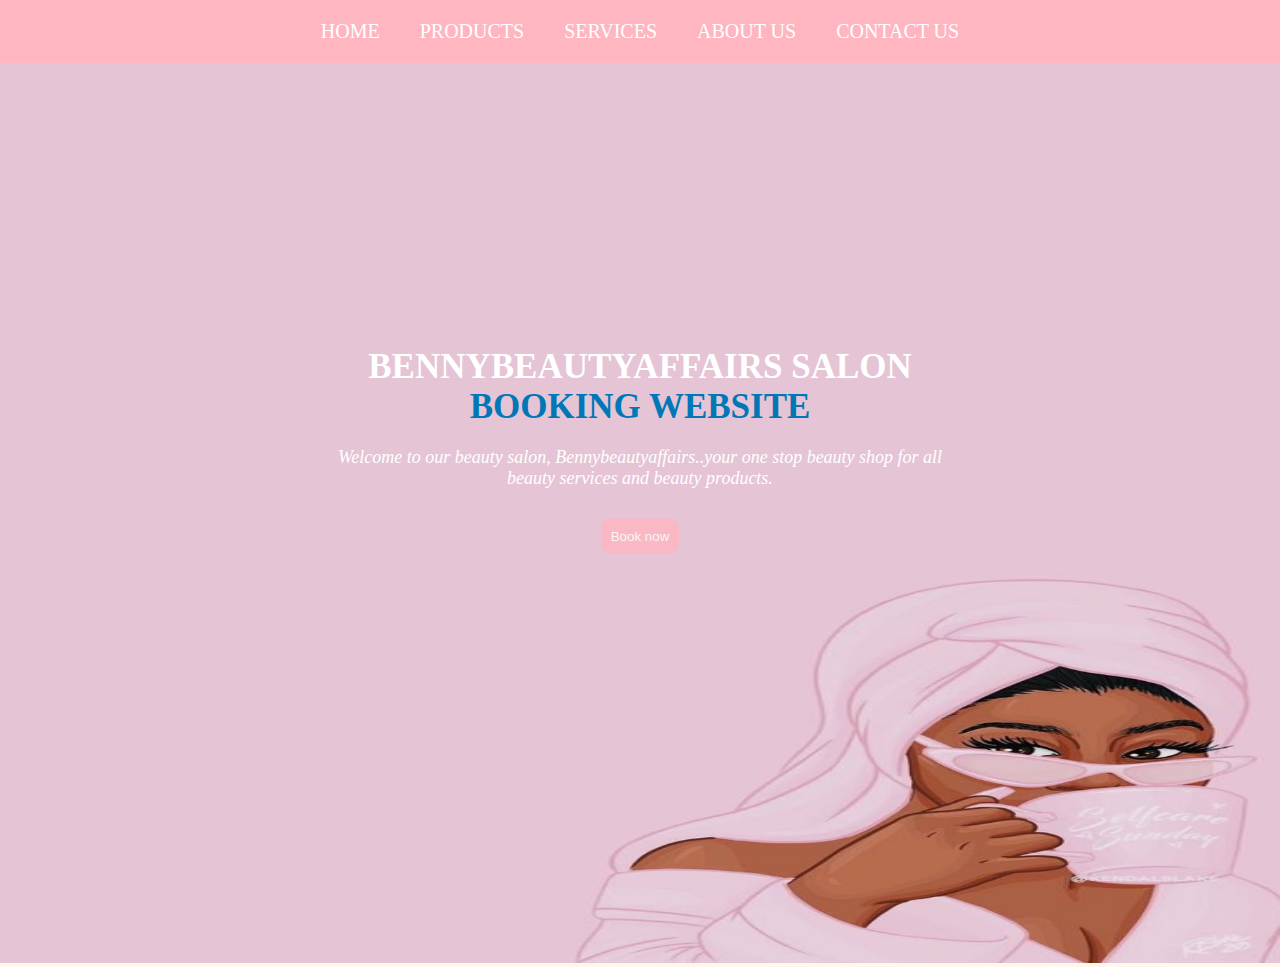
<file: index.html>
<!DOCTYPE html>
<html lang="en">
<head>
    <meta charset="UTF-8">
    <meta http-equiv="X-UA-Compatible" content="IE=edge">
    <meta name="viewport" content="width=device-width, initial-scale=1.0">
    <title>Bennybeautyaffairs Booking Website</title>
    <link rel="stylesheet" href="styles.css">
</head>
<body>
    <nav class="nav-bar">
        <ul>
            <li><a href="index.html"> HOME</a></li>
            <li><a href="products.html"> PRODUCTS</a></li>
            <li><a href="services.html"> SERVICES</a></li>
            <li><a href="about-us.html"> ABOUT US</a></li>
            <li><a href="contact-us.html"> CONTACT US</a></li>
        </ul>
    </nav>
    <div >
        <img src="./images/IMG_3581.JPG">
        <div class="content" >
            <h2>BENNYBEAUTYAFFAIRS SALON<span> BOOKING WEBSITE</span></h2>
            <p><i>Welcome to our beauty salon, Bennybeautyaffairs..your one stop beauty shop for all beauty services and beauty products.</i> </p>
            <form>
                <button><a href="services.html"> Book now</a> </button>
            </form>
        </div>
    </div>
</body>
</html>
</file>
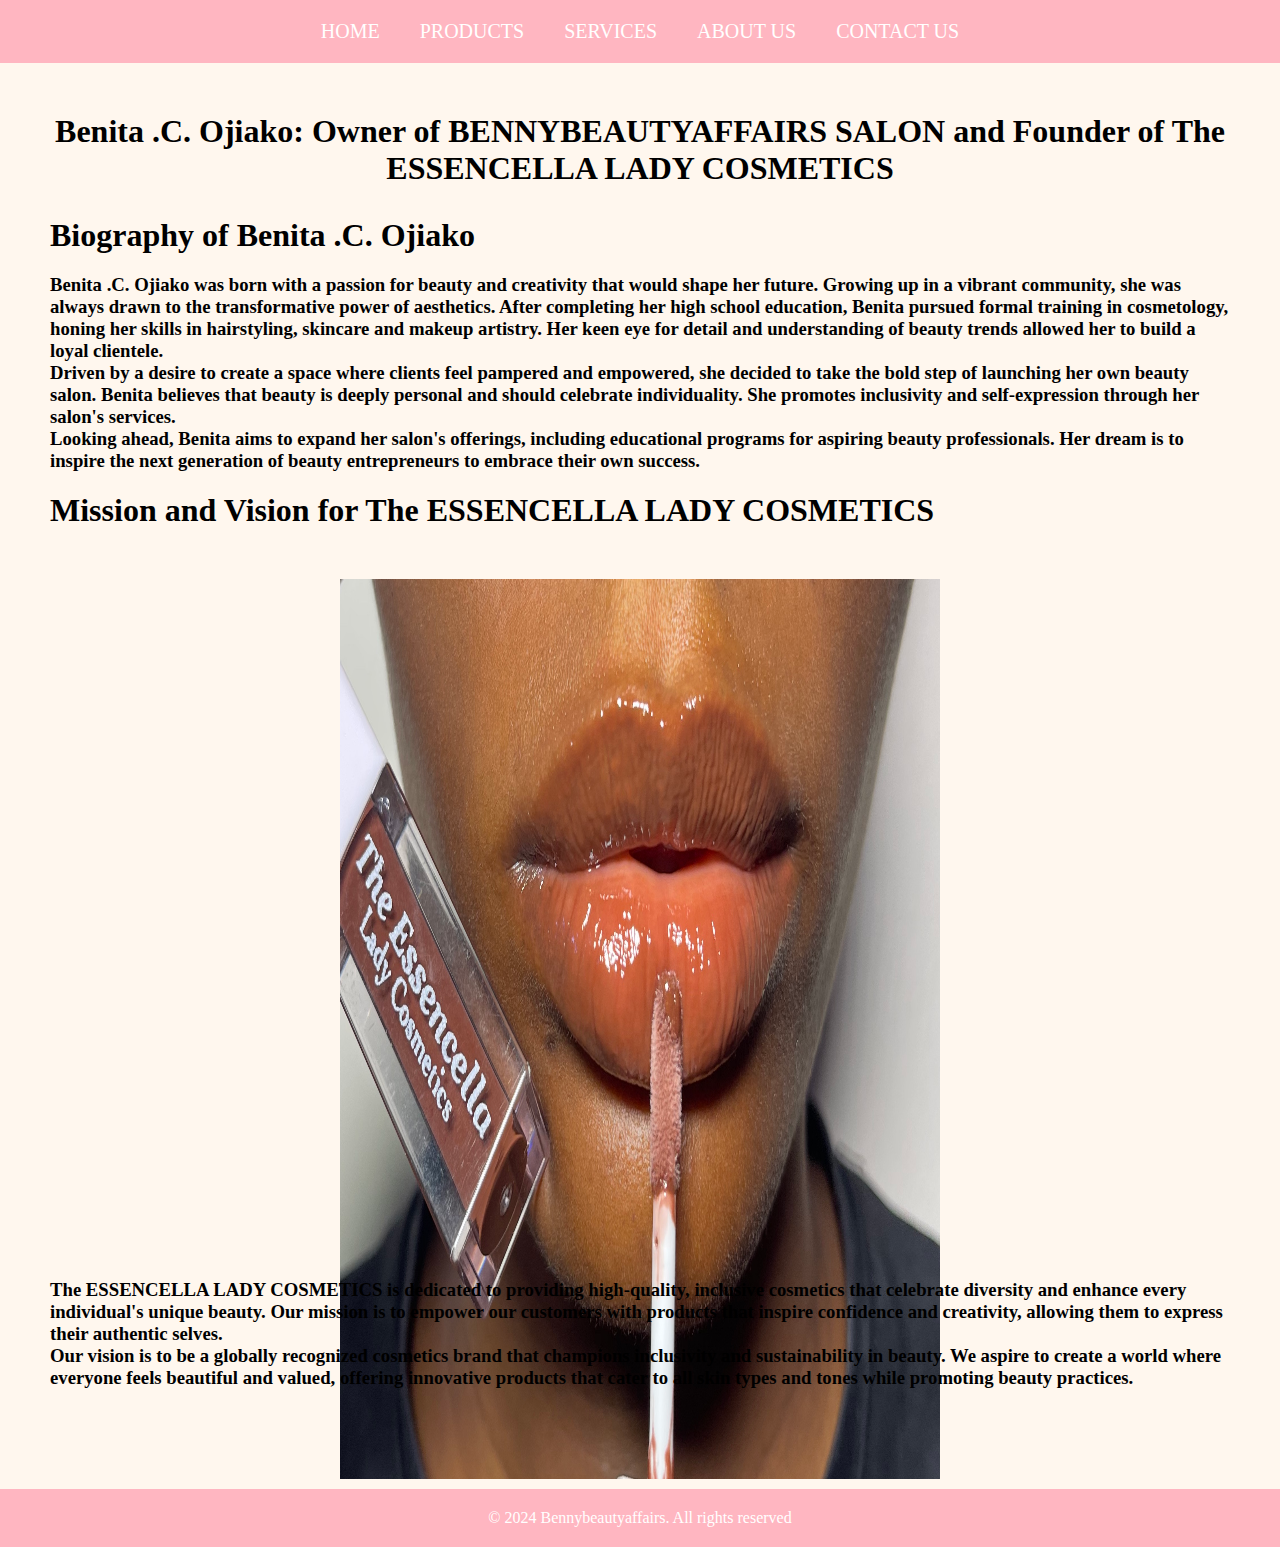
<file: about-us.html>
<!DOCTYPE html>
<html lang="en">
<head>
    <meta charset="UTF-8">
    <meta http-equiv="X-UA-Compatible" content="IE=edge">
    <meta name="viewport" content="width=device-width, initial-scale=1.0">
    <title>About Us</title>
    <link rel="stylesheet" href="styles.css">
</head>
<body>
    <nav class="nav-bar">
        <ul>
            <li><a href="index.html"> HOME</a></li>
            <li><a href="products.html"> PRODUCTS</a></li>
            <li><a href="services.html"> SERVICES</a></li>
            <li><a href="about-us.html"> ABOUT US</a></li>
            <li><a href="contact-us.html"> CONTACT US</a></li>
        </ul>
    </nav>
    <main id="main">
        <h2 id="h2">Benita .C. Ojiako: Owner of BENNYBEAUTYAFFAIRS SALON and Founder of The ESSENCELLA LADY COSMETICS </h2>
    
        <h1>Biography of Benita .C. Ojiako</h1>
        <div id="margin"></div>
        <h3>Benita .C. Ojiako was born with a passion for beauty and creativity that would shape her future. Growing up in a vibrant community, she was always drawn 
        to the transformative power of aesthetics. After completing her high school education, Benita pursued formal training in cosmetology, honing her skills in 
        hairstyling, skincare and makeup artistry. Her keen eye for detail and understanding of beauty trends allowed her to build a loyal clientele.<br> 
        Driven by a desire to create a space where clients feel pampered and empowered, she decided to take the bold step of launching her own beauty salon. Benita
        believes that beauty is deeply personal and should celebrate individuality. She promotes inclusivity and self-expression through her salon's services.<br>
        Looking ahead, Benita aims to expand her salon's offerings, including educational programs for aspiring beauty professionals. Her dream is to inspire the 
        next generation of beauty entrepreneurs to embrace their own success.</h3>

        <h1 id="margin">Mission and Vision for The ESSENCELLA LADY COSMETICS</h1>
        <div id="my-container">
            <img src="./images/IMG_0823.JPG">
        </div>

        <h3 id="paragraph">The ESSENCELLA LADY COSMETICS is dedicated to providing high-quality, inclusive cosmetics that celebrate diversity and enhance every individual's unique
            beauty. Our mission is to empower our customers with products that inspire confidence and creativity, allowing them to express their authentic selves.<br>
            Our vision is to be a globally recognized cosmetics brand that champions inclusivity and sustainability in beauty. We aspire to create a world where everyone
            feels beautiful and valued, offering innovative products that cater to all skin types and tones while promoting beauty practices.
        </h3>

    </main>
    <footer>
        <p>&copy; 2024 Bennybeautyaffairs. All rights reserved</p>
    </footer>
</body>
</html>
</file>
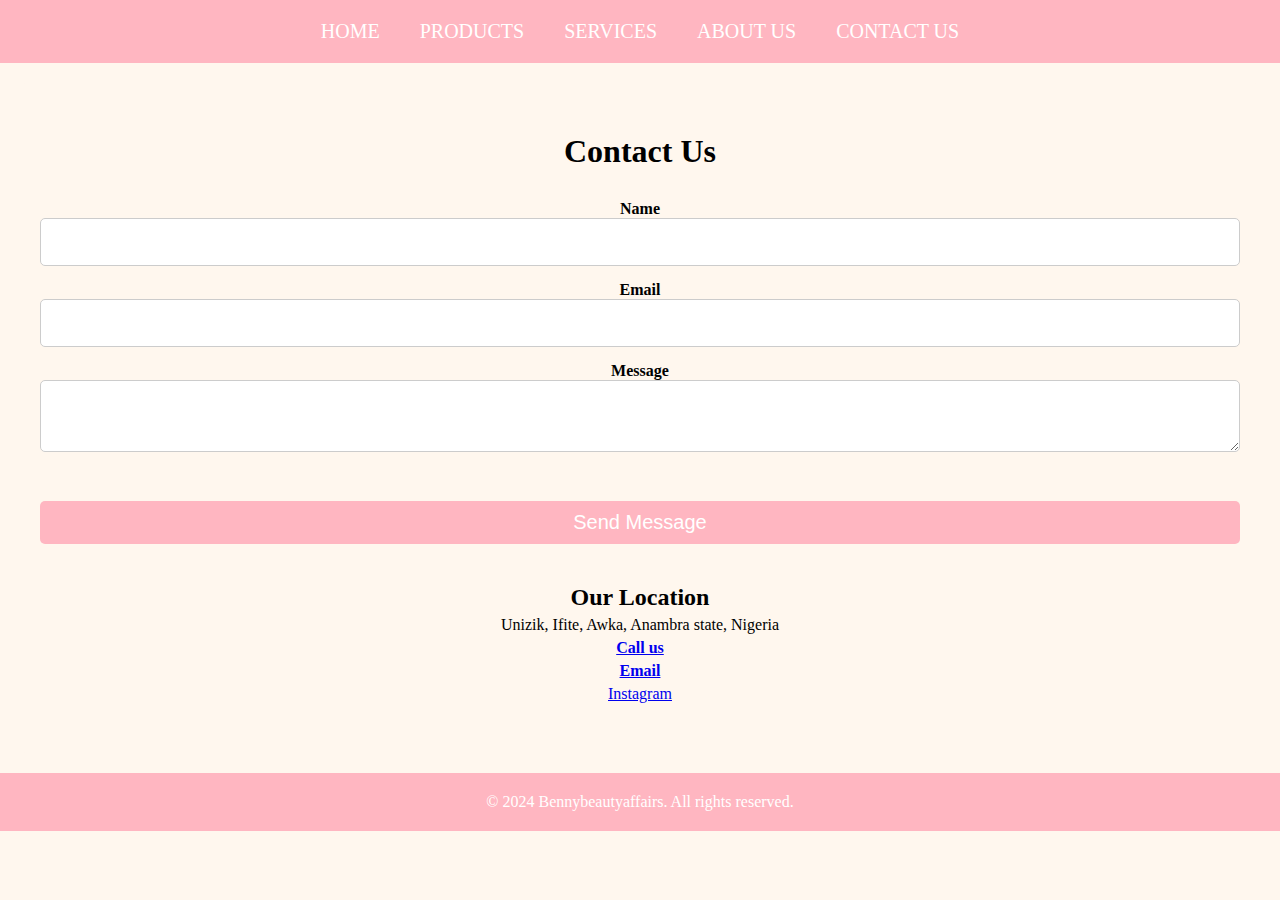
<file: contact-us.html>
<!DOCTYPE html>
<html lang="en">
<head>
    <meta charset="UTF-8">
    <meta http-equiv="X-UA-Compatible" content="IE=edge">
    <meta name="viewport" content="width=device-width, initial-scale=1.0">
    <title>Contact Us</title>
    <link rel="stylesheet" href="styles.css">
</head>
<body>
    <nav class="nav-bar">
        <ul>
            <li><a href="index.html"> HOME</a></li>
            <li><a href="products.html"> PRODUCTS</a></li>
            <li><a href="services.html"> SERVICES</a></li>
            <li><a href="about-us.html"> ABOUT US</a></li>
            <li><a href="contact-us.html"> CONTACT US</a></li>
        </ul>
    </nav>
      <section id="contact" class="contact-section">
        <div id="container">
            <h2>Contact Us</h2>
            <form action="/submit-form" method="post" class="contact-form">
                <div class="form-group">
                    <label for="name">  Name</label>
                    <input type="text" id="name" name="name" required>
                </div>
                <div class="form-group">
                    <label for="email"> Email</label>
                    <input type="email" name="email" required>
                    </div>
                    <div class="form-group">
                     <label for="message"> Message</label>
                    <textarea id="message" name="message" required></textarea>
                </div>
                <button type="submit" class="submit-btn">Send Message</button>
            </form>
            <div class="contact-info">
                <h3><b> Our Location</b></h3>
                <p>Unizik, Ifite, Awka, Anambra state, Nigeria</p>
    
                <a href="tel:07012609578" ><b>Call us</b></p>
                <a href="mailto:bennybeautyaffairs@gmail.com" target="_blank"><b>Email</b></p>
                <a target="_blank" href="https://www.instagram.com/bennybeautyaffairs">Instagram</a>
            </div>
        </div>
      </section>

      <footer>
        <p>&copy; 2024 Bennybeautyaffairs. All rights reserved.</p>
      </footer>
</body>
</html>
</file>
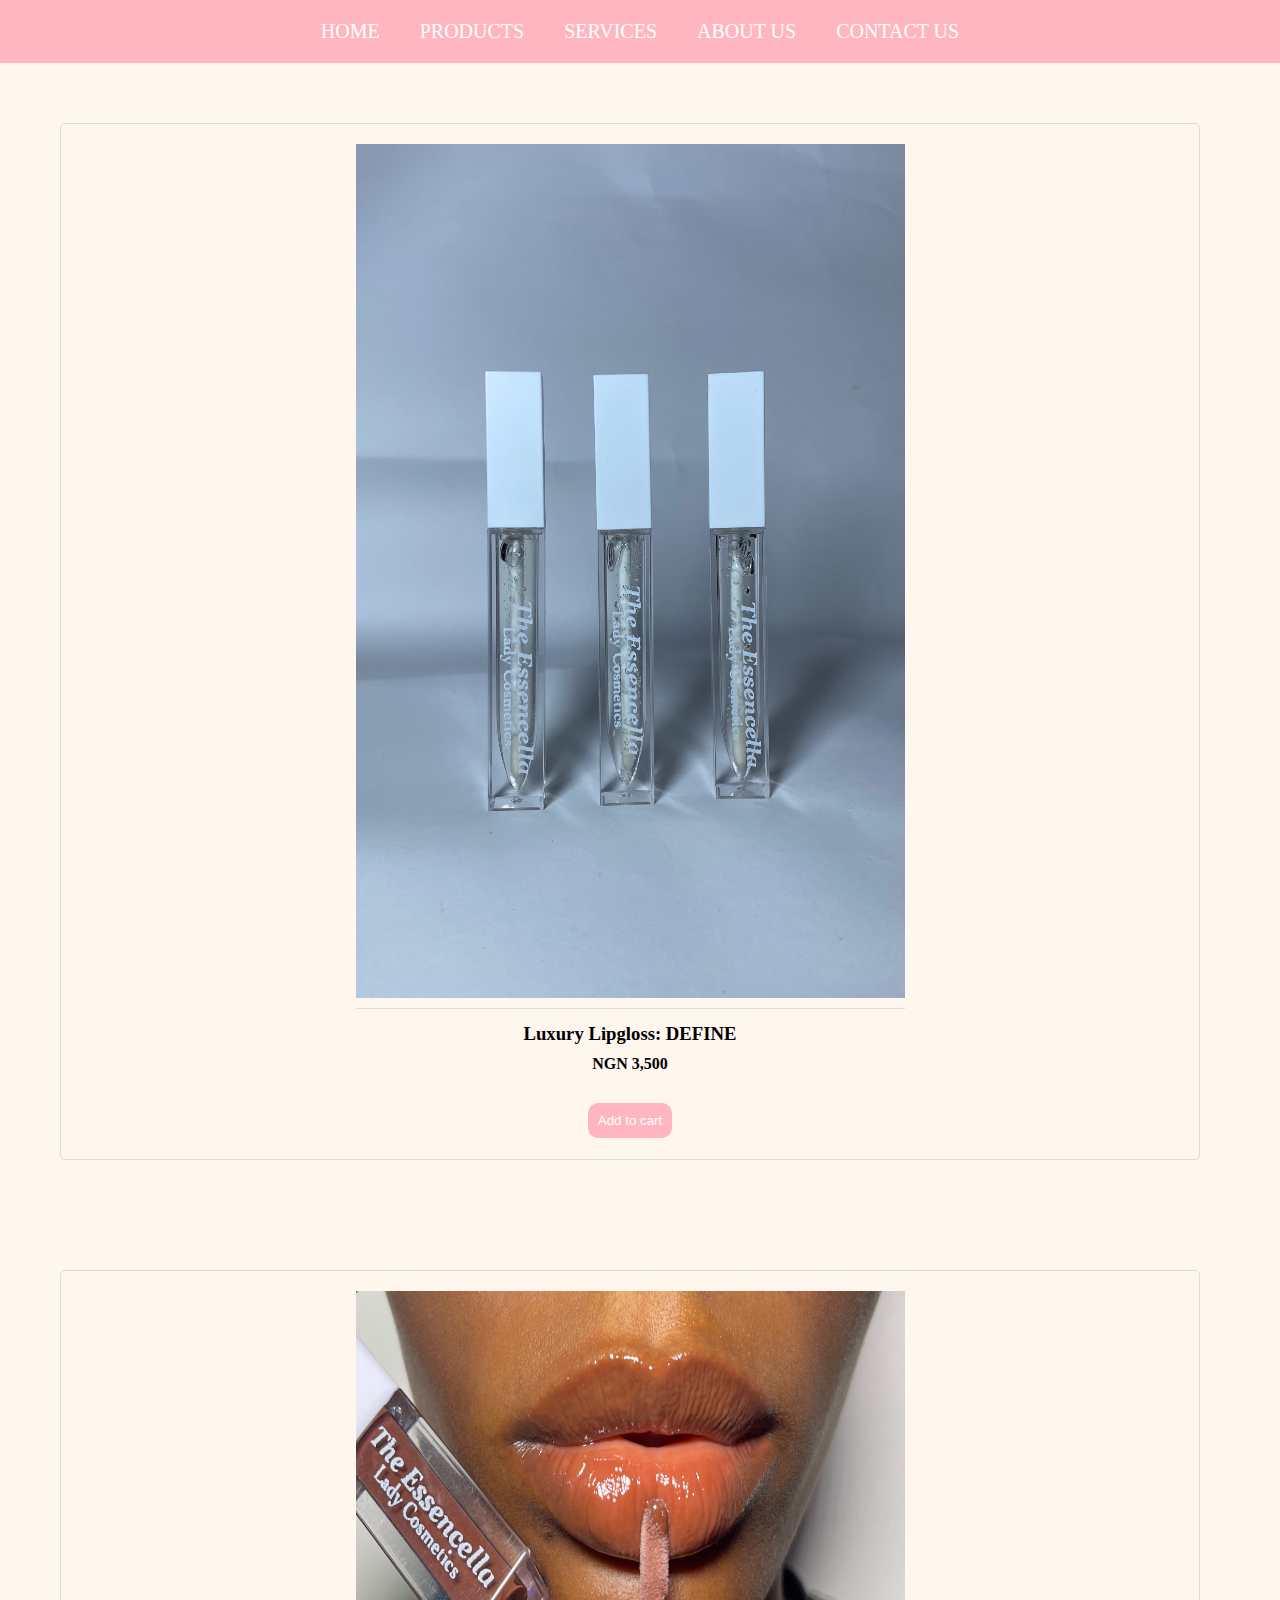
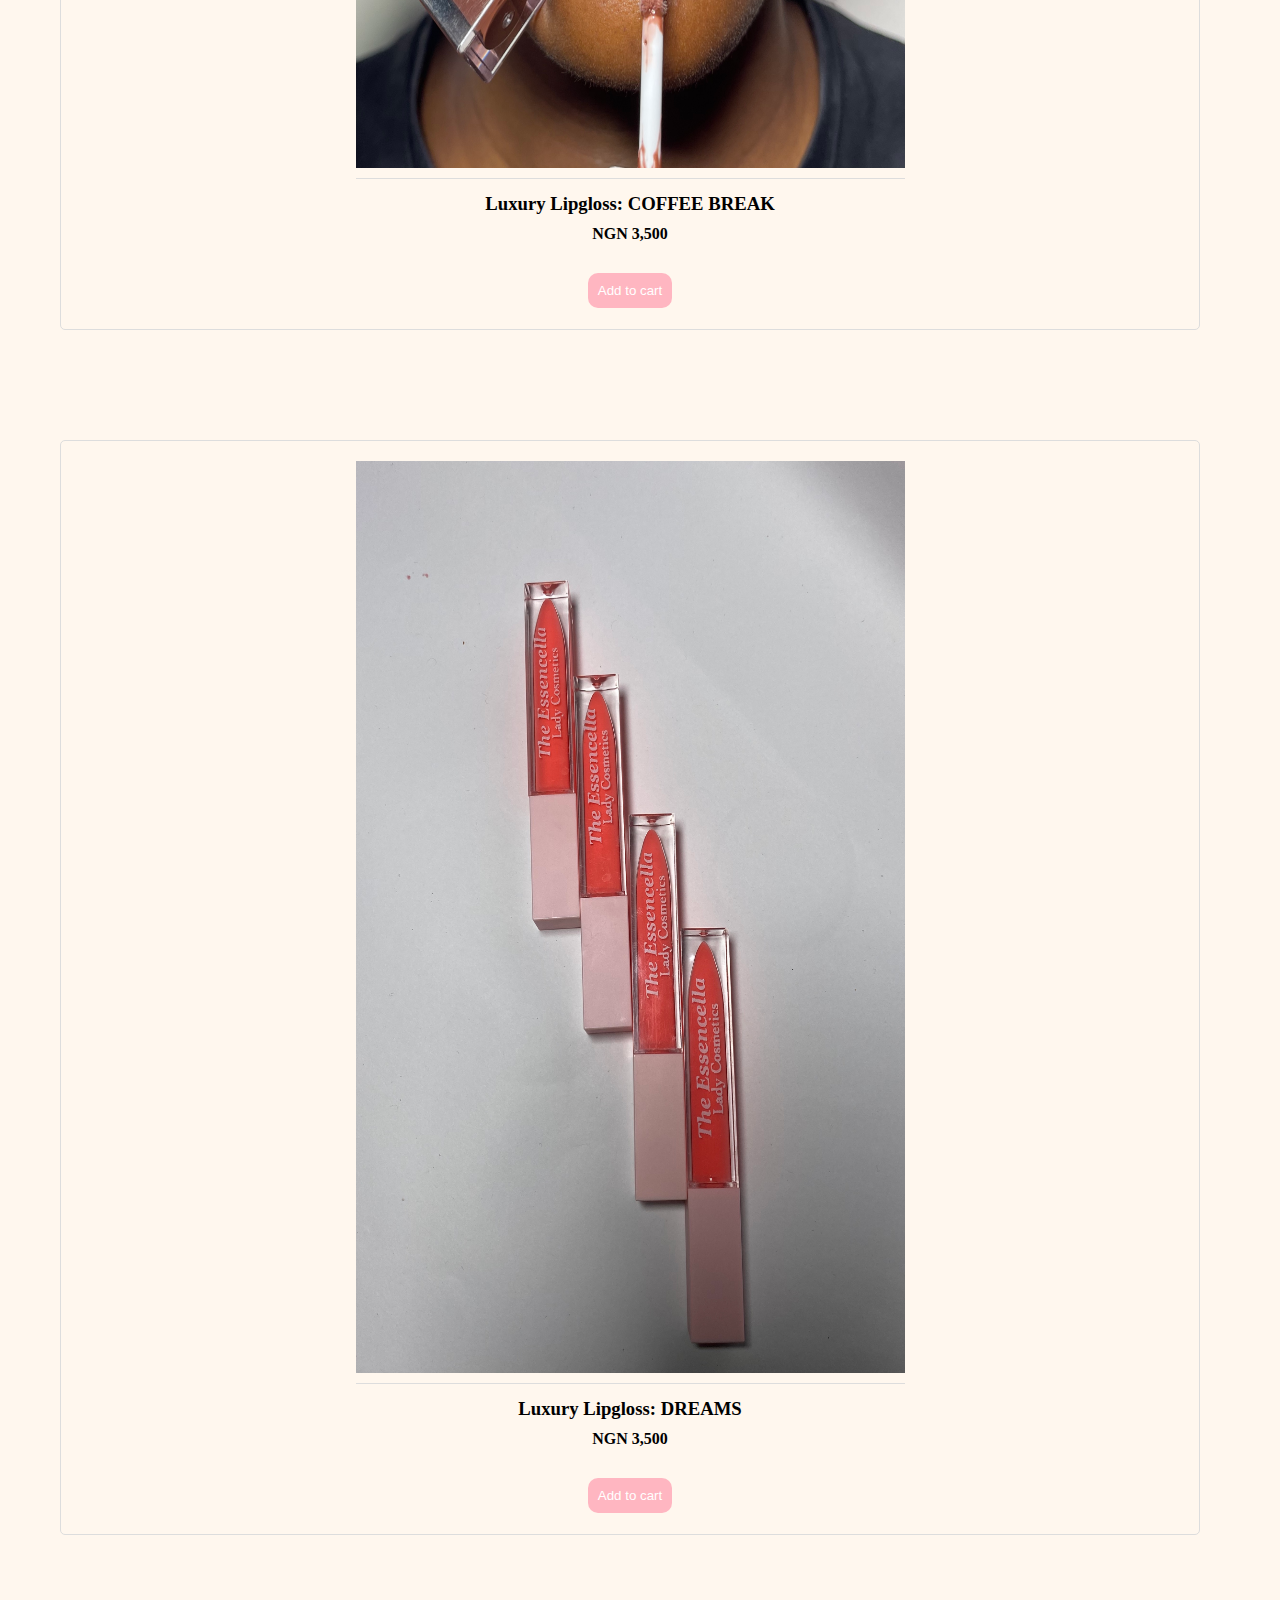
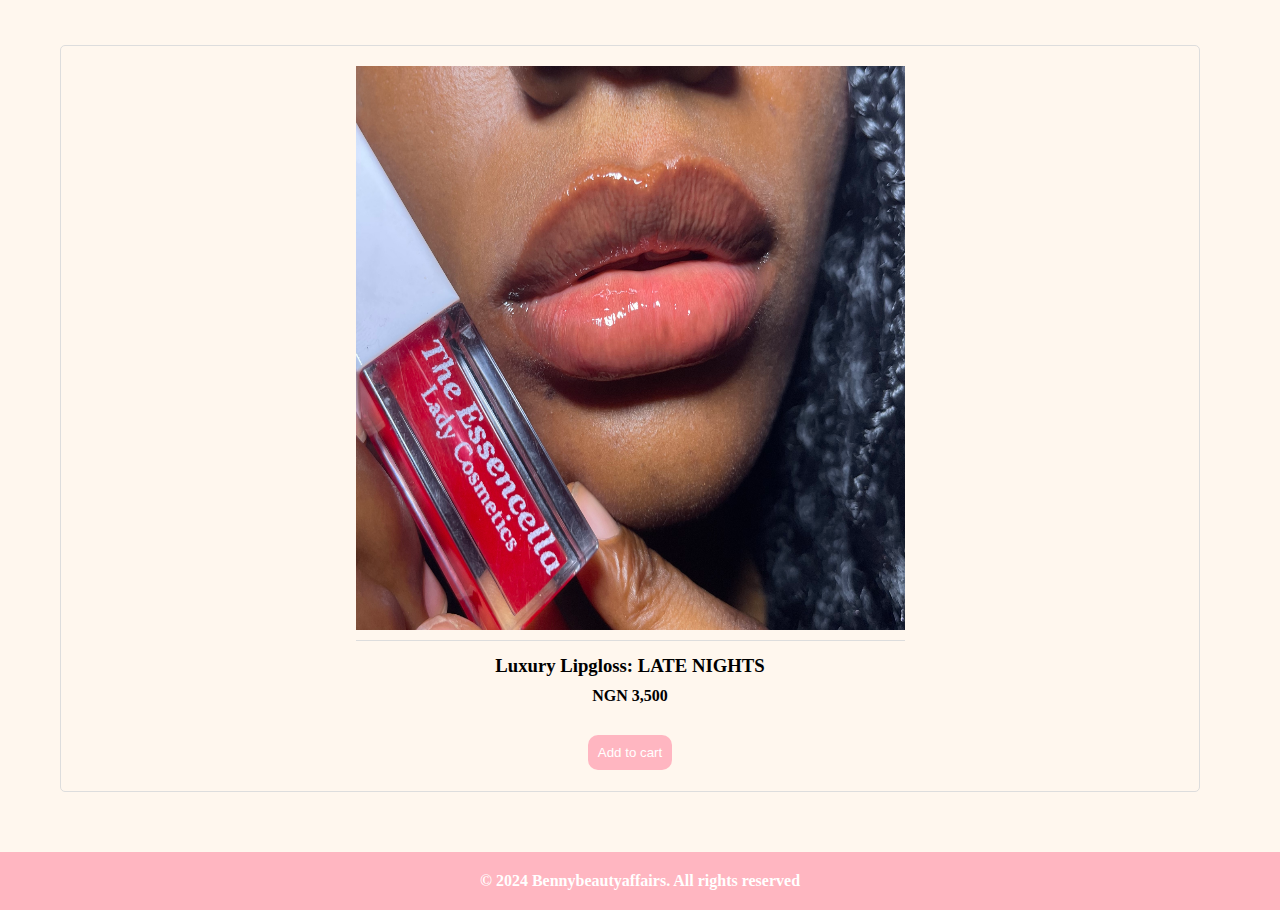
<file: products.html>
<!DOCTYPE html>
<html lang="en">
<head>
    <meta charset="UTF-8">
    <meta http-equiv="X-UA-Compatible" content="IE=edge">
    <meta name="viewport" content="width=device-width, initial-scale=1.0">
    <title>Products</title>
    <link rel="stylesheet" href="styles.css">
</head>
<body>
   <nav class="nav-bar">
    <ul>
        <li><a href="index.html"> HOME</a></li>
        <li><a href="products.html"> PRODUCTS</a></li>
        <li><a href="services.html"> SERVICES</a></li>
        <li><a href="about-us.html"> ABOUT US</a></li>
        <li><a href="contact-us.html"> CONTACT US</a></li>
    </ul>
   </nav>
   <main id="main">
       <section  id="products" class="products">
            <div class="product-grid">
                <div class="product">
            <img src="./images/IMG_1512.JPG" alt="Luxury Lipgloss">
            <h3>Luxury Lipgloss: DEFINE</h3>
            <p><b>NGN 3,500</p>
                <form>
                <button class="btn">Add to cart</button>
                </form>
        </div>
    </section>
   </div>
   <section  id="products" class="products">
    <div class="product-grid">
        <div class="product">
            <img src="./images/IMG_0823.JPG" alt="Luxury Lipgloss">
            <h3>Luxury Lipgloss: COFFEE BREAK</h3>
            <p><b>NGN 3,500</p>
                <form>
                <button class="btn">Add to cart</button>
                </form>
            </div>
        </section>
    </div>
    <section  id="products" class="products">
        <div class="product-grid">
            <div class="product">
                <img src="./images/IMG_1500.HEIC" alt="Luxury Lipgloss">
                <h3>Luxury Lipgloss: DREAMS</h3>
                <p><b>NGN 3,500</p>
                    <form>
                <button class="btn">Add to cart</button>
                    </form>
                </div>
            </section>
        </div>
        <section  id="products" class="products">
            <div class="product-grid">
                <div class="product">
                    <img src="./images/IMG_0859.JPG" alt="Luxury Lipgloss">
                    <h3>Luxury Lipgloss: LATE NIGHTS</h3>
                    <p><b>NGN 3,500</p>
                        <form>
                <button class="btn">Add to cart</button>
                        </form>
                    </div>
                </section>
            </div>
   </main>
   <footer>
    <p>&copy; 2024 Bennybeautyaffairs. All rights reserved</p>
   </footer>
</body>
</html>
</file>
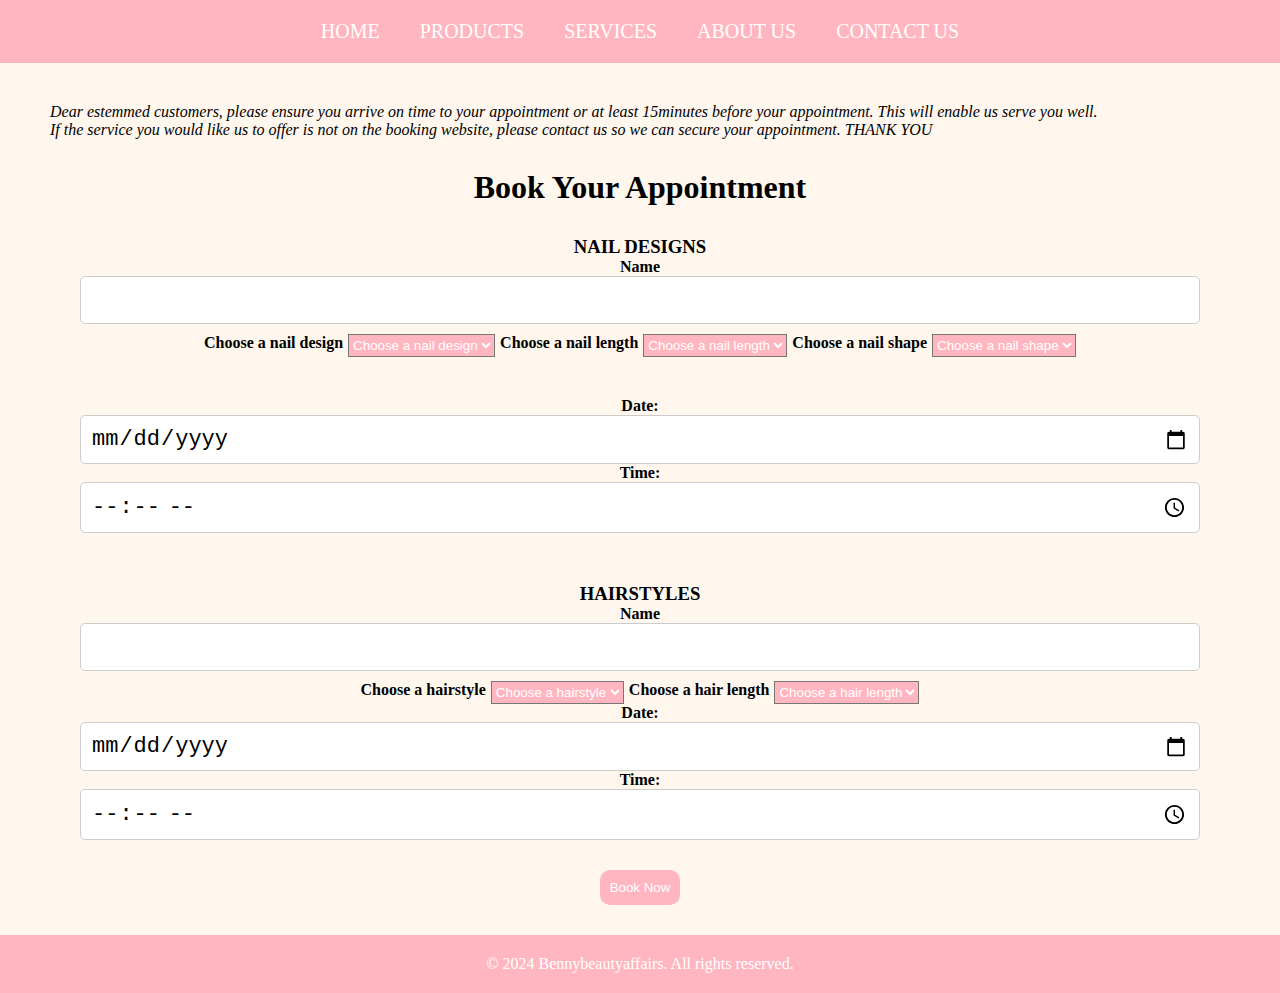
<file: services.html>
<!DOCTYPE html>
<html lang="en">
<head>
    <meta charset="UTF-8">
    <meta http-equiv="X-UA-Compatible" content="IE=edge">
    <meta name="viewport" content="width=device-width, initial-scale=1.0">
    <title>Services</title>
    <link rel="stylesheet" href="styles.css">
</head>
<body>
    <nav class="nav-bar">
        <ul>
            <li><a href="index.html"> HOME</a></li>
            <li><a href="products.html"> PRODUCTS</a></li>
            <li><a href="services.html"> SERVICES</a></li>
            <li><a href="about-us.html"> ABOUT US</a></li>
            <li><a href="contact-us.html"> CONTACT US</a></li>
        </ul>
    </nav>
    <main id="main">


    

<div id="margin2"></div>
    <p><i>Dear estemmed customers, please ensure you arrive on time to your appointment or at least 15minutes before your appointment.
        This will enable us serve you well.<br> If the service you would like us to offer is not on the booking website, please contact us so we 
        can secure your appointment. THANK YOU
    </i></p>

       <section id="booking">
        <h2>Book Your Appointment</h2>
        <h3>NAIL DESIGNS</h3>
        <form id="bookingForm">
            <label for="name"> Name</label>
            <input type="text" id="name" required>
            <div id="nail">
            <label for="nail design"> Choose a nail design</label>
            <select id="nail-designs" required>
                <option value>Choose a nail design</option>
                <option value="Basic manicure"> Regular gel polish</option>
                <option value="ombre nails"> Ombre nails</option>
                <option value="french tips"> French tips</option>
                <option value="3D Chrome"> 3D Chrome</option>
                <option value="airbrush design"> Airbrush design</option>
                <option value="croc print"> Croc print</option>
                <option value="hibiscus flower nails"> Hibiscus flower nails</option>
                <option value="line swirl nails"> Line swirl nails</option>
                <option value="customize"> Customize</option>
            </select>

            <label for="nail length">Choose a nail length</label>
            <select id="nail-length" required>
                <option value> Choose a nail length</option>
                <option value="short"> Short</option>
                <option value="medium"> Medium</option>
                <option value="long"> Long</option>
                <option value="xL"> XL</option>
                <option value="xxl"> XXL</option>
                <option value="xxxl"> XXXL</option>
            </select>

            <label for="nail shape"> Choose a nail shape</label>
            <select id="nail-shape" required>
                <option value> Choose a nail shape</option>
                <option value="stiletto"> Stiletto</option>
                <option value="almond"> Almond</option>
                <option value="tapered square"> Tapered Square</option>
                <option value="coffin"> Coffin</option>
                <option value="duck"> Duck</option>
                <option value="customize"> Customize</option>
            </select>
            </div>
            </form>
            <form>
                <div id="margin2"></div>
                
            <label for="date"> Date:</label>
            <input type="date" id="date" required>
            <label for="time"> Time:</label>
            <input type="time" id="time" required>
            </select>
        </form>
       </section>
       <section id="booking">
        <h3>HAIRSTYLES</h3>
        <form id="bookingForm">
            <label for="name"> Name</label>
            <input type="text" id="name" required>
            <div id="nail">
            <label for="hairstyles"> Choose a hairstyle</label>
            
            <select id="hairstyles" required>
                <option value>Choose a hairstyle</option>
                <option value="knotless"> Knotless braids</option>
                <option value="goddess"> Goddess braids</option>
                <option value="lemonade"> Lemonade braids</option>
                <option value="alicia keys"> Alicia keys braids</option>
                <option value="Dolly braids"> Dolly braids</option>
                <option value="stitch">Stitch braids</option>
                <option value="fulani"> Fulani braids</option>
         </select>

         <label for="hairlength"> Choose a hair length</label>
         <select id="hair-length" required>
            <option value> Choose a hair length</option>
            <option value="bob"> Bob</option>
            <option value="shoulder"> Shoulder length</option>
            <option value="bra length"> Bra length</option>
            <option value="waist length"> Waist length</option>
            <option value="bum length"> Bum length</option>
            <option value="knee length"> Knee length</option>

            </select>
            </div>
         </form>
         <form>
            <label for="date"> Date:</label>
            <input type="date" id="date" required>
            <label for="time"> Time:</label>
            <input type="time" id="time" required>
            <button type="submit"> Book Now</button>
         </form>
         </section>
    </main>
    <footer>
        <p>&copy; 2024 Bennybeautyaffairs. All rights reserved.</p>
    </footer>
    
</body>
</html>
</file>
<file: styles.css>
*{
    margin: 0;
    padding: 0;
    box-sizing: border-box;
}
body{
    background-color: #fff7ee;
}
/*homepage section */
img{
    width: 100%;
    height: 100vh;
    background-size: 100%;
    background-attachment: fixed;
    background-repeat: no-repeat;
    background-position: center;
}
.content{
    position: absolute;
    top: 50%;
    left: 50%;
    transform: translate(-50%, -50%);
    text-align: center;
}
.content h2{
    font-size: 35px;
    color: white;
    margin-bottom: 20px;
font-family: Cambria, Cochin, Georgia, Times, 'Times New Roman', serif;    
}
.content h2 span{
    color: #0077b6;
}
.content p{
    font-size: 18px;
    color: white;
}
.content button{
  margin-top: 30px;
  outline: none;
  opacity: 0.8;
  cursor: pointer;
}

button a{
    text-decoration: none;
    color: white;
}
.nav-bar ul{
    list-style-type: none;
    background-color: lightpink;
    padding: 0;
    margin: 0;
    display: flex;
    align-items: center;
    justify-content: center;
    overflow: hidden;
}
.nav-bar a{
    display: block;
    color: white;
    font-family: Georgia, 'Times New Roman', Times, serif;
    text-decoration: none;
    padding: 10px;
    text-align: center;
    font-size: 12px;
    
}
.nav-bar li{
    float: left
}
.nav-bar a:hover{
    background-color: #c3558e;
}
.nav-bar a:visited{
    color: grey;
}
/*contact us section*/
.contact-section{
    padding: 50px 20px;
    background-color: #fff7ee;
    text-align: center;
}

h2{
    text-align: center;
    margin-bottom: 30px;
    font-size: 20px;
}
#margin{
    margin-top: 20px;
}
#margin2{
    margin-top: 40px;
}
.contact-form{
    display: flex;
    flex-direction: column;
}
.form-group{
    margin-bottom: 15px;
}
label{
    margin-bottom: 5px;
    font-weight: bold;
}
input, textarea{
    padding: 10px;
    border: 1px solid #ccc;
    border-radius: 5px;
    width: 100%;
    font-size: 22px;
}
textarea{
    resize: vertical;
}
.submit-btn{
    background-color: lightpink;
    color: white;
    padding: 10px;
    border: none;
    border-radius: 5px;
    cursor: pointer;
    font-size: 20px;
}
.submit-btn:hover{
    background-color: #c3558e;
}
.submit-btn:visited{
    color: grey;
}
.contact-info{
    margin-top: 40px;
}
.contact-info h3{
    margin-top: 20px;
    font-size: 15px;
}
.contact-info p{
    margin: 5px 0;
}
/*product section*/
   .products{
    padding: 50px 0;
 } 
   .product-grid{
    display: flex;
    flex-wrap: nowrap;
    gap: 20px;
 }
.product{
    border: 1px solid #ddd;
    border-radius: 5px;
    text-align: center;
    padding: 20px;
    padding-bottom: 150px;
    flex: 1;
    min-width: 200px;
}
.product img{
    max-width: 100%;
    height: 100%;
    border-bottom: 1px solid #ddd;
    padding-bottom: 10px;
}
.product h3{
    margin: 10px 0;
}
/*services section*/
section{
    padding: 20px;
    margin: 10px;
    border-radius: 8px;
    text-align: center;
}
#nail{
    display:flex ;
    gap: 10px;
    flex-direction: column;
}
#nail-designs{
    background-color: lightpink;
    color: white;
}
#nail-length{
    background-color: lightpink;
    color: white;
}
#nail-shape{
    background-color: lightpink;
    color: white;
}
#hairstyles{
    background-color: lightpink;
    color: white;
}

#hair-length{
    background-color: lightpink;
    color: white;
}
/*button section*/
button{
    background-color: lightpink;
    color: white;
    border: none;
    border-radius: 10px;
    padding: 10px;
    margin-top: 30px;
    cursor: pointer;
    outline: none;
}
button:hover{
    background-color: #c3558e;
}
a:hover{
    color: #c3558e;
}
a:visited{
    color: grey;
}
button:visited{
    color: grey;
}
/*bookind slider section*/
.contact-section{
    margin: 20px;
}
.slidder-wrapper{
    position: relative;
    max-width: 38rem;
    margin: 0 auto;
}
.slider{
    display: flex;
    overflow-x: auto;
    border-radius: 20px;
}
/*essencella section*/
#my-container{

    background-image: url(./images/IMG_0823.JPG);
  width:100% ;
  height:100% ;
  background-size: contain ;
  background-position: center;
  margin: auto;
  text-wrap: none;
  margin-top: 50px;
}

/*footer section*/
footer{
    text-align: center;
    padding: 20px;
    background: lightpink;
    color: #fff;
    font-size: 16px;
}
#paragraph{

    margin-top: 100px ;
    margin-bottom: 100px;
}
#main{
    padding-left: 10px;
    padding-right: 10px;
}
#h2{
    margin-top: 50px;
}

@media(min-width:768px){
    #main{
        padding-left: 50px;
        padding-right: 50px;
    }
    .product img{
        max-width: 50%;
    }
    .nav-bar a{
        text-align: center;
        padding: 20px;
        font-size: 20px;
    }
    #nail{
        display: flex;
        gap: 5px;
        
        justify-content: center;
        flex-direction: row;
        margin-top: 10px;
    }
    h2{
        font-size: 2rem;
    }
    .contact-info h3{
        font-size: 1.5rem;

    }
    #my-container{
        width: 600px;
        height: 600px;
    }


}
</file>
